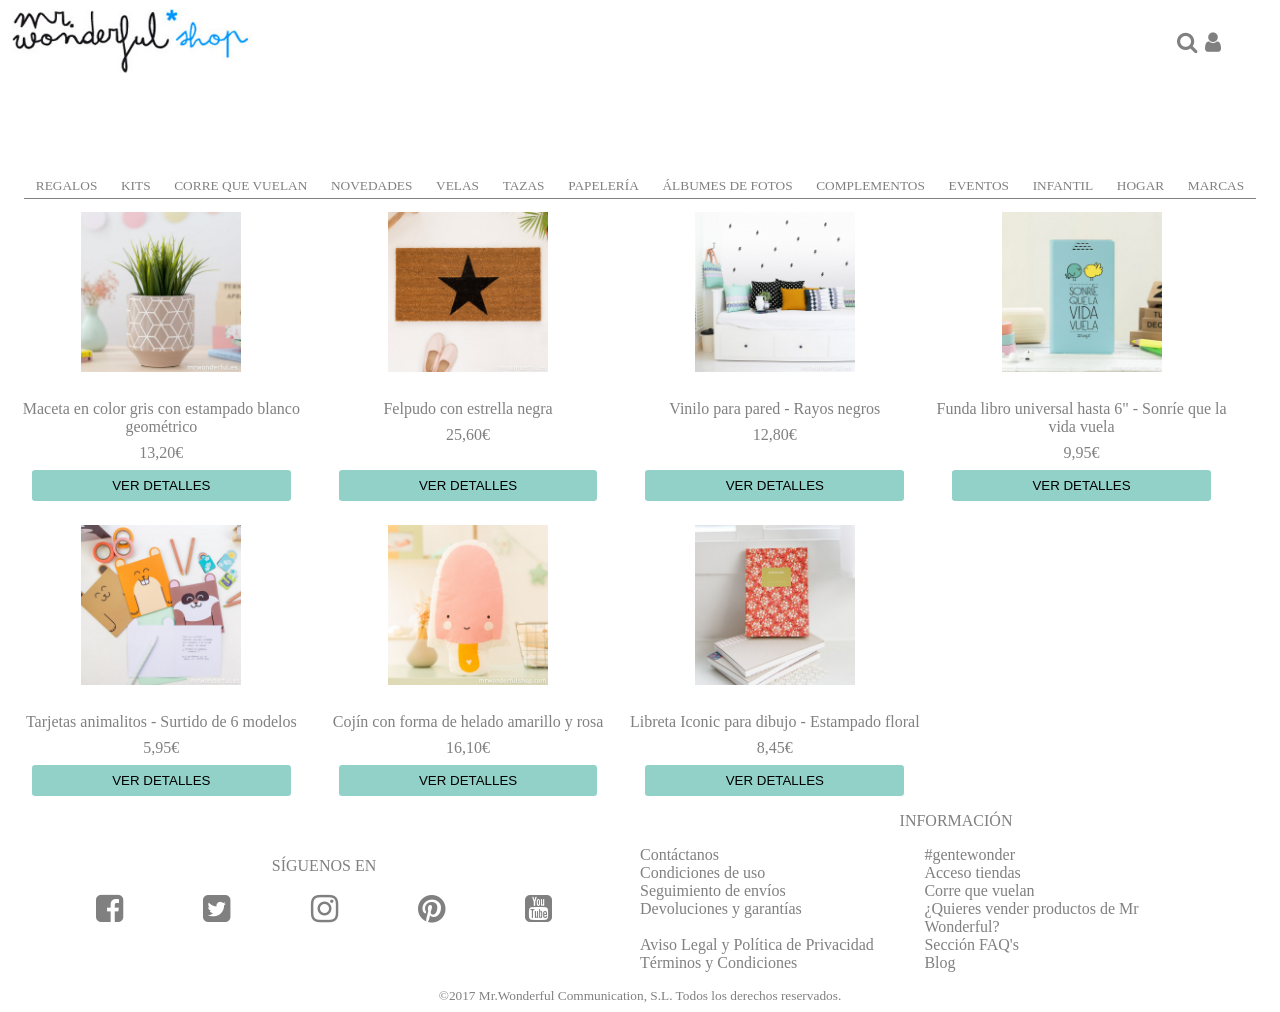
<file: tarea3/index.html>
<!DOCTYPE html>
<html lang="es">
<head>
	<title> MR WONDERFUL APLIWEB</title>
	<meta charset="utf-8">
	<meta content="Escribe tu nombre y apellidos" name="author"/>
	<meta content="Aplicaciones Web" name="description" />
	<meta content="apliweb, diseño web, responsive web design" name="keywords" />
	<meta name="robots" content="index, follow" />
	<meta name="lang" content="es-ES" />
	<meta name="viewport" content="width=500, initial-scale=1, maximum-scale=1">
	<!--Iconos de Font Awesome-->
	<link rel="stylesheet" href="font-awesome/css/font-awesome.min.css">
	<!--Enlace a la hoja de estilos externa-->
	<link rel="stylesheet" type="text/css" href="estiloswonder.css">
	<script src="jquery-3.7.1.min.js" type="text/javascript"></script>
</head>
<body>
	<header>
		<a id="logo" href="index.html">
			<picture>
				<img id="wonder" src="img/logo.png" alt="logo mr.wonderful shop">
			</picture>
		</a>
		<nav id="search">
			<ul>
				<li><a href="#"><i class="fa fa-search" aria-hidden="true"></i></a></li>
			</ul>
		</nav>
		<nav id="bag">
			<ul>
				<li><a href="#"><i class="fa fa-shopping-bag" aria-hidden="true"></i></a></li>
			</ul>
		</nav>
		<nav id="login">
			<ul>
				<li><a href="#"><i class="fa fa-user" aria-hidden="true"></i>
</a></li>
			</ul>
		</nav>
		<!-- Menú principal -->
		<nav id="menu-principal">
			<label for="hamburguesa">
				<span>&#9776;</span>
			</label>  
			<input type="checkbox" id="hamburguesa"/>
			<ul id="menu"> 
				<li><a href="#">REGALOS</a></li>
				<li><a href="#">KITS</a></li>
				<li><a href="#">CORRE QUE VUELAN</a></li>
				<li><a href="#">NOVEDADES</a></li>
				<li><a href="#">VELAS</a></li>
				<li><a href="#">TAZAS</a></li>
				<li><a href="#">PAPELERÍA</a></li>
				<li><a href="#">ÁLBUMES DE FOTOS</a></li>
				<li><a href="#">COMPLEMENTOS</a></li>
				<li><a href="#">EVENTOS</a></li>
				<li><a href="#">INFANTIL</a></li>
				<li><a href="#">HOGAR</a></li>
				<li><a href="#">MARCAS</a></li>
			</ul>
		</nav>
	</header>
	<!--Contenido principal organizado en artículos-->
	<main>
		<article class="item">
			<p>Maceta en color gris con estampado blanco geométrico</p>
			<picture><img src="img/maceta-gris-estampado-geometrico.jpg" alt="Maceta color gris con estampado geométrico"></picture>
			<span>13,20€</span>
			<input type="button" value="VER DETALLES">
		</article>
		<article class="item">
			<p>Felpudo con estrella negra</p>
			<picture><img src="img/felpudo-estrella.jpg" alt="Felpudo marrón con estrella negra"></picture>
			<span>25,60€</span>
			<input type="button" value="VER DETALLES">
		</article>
		<article class="item">
			<p>Vinilo para pared - Rayos negros</p>
			<picture><img src="img/vinilo-rayos.jpg" alt="Vinilo para pared - Rayos negros"></picture>
			<span>12,80€</span>
			<input type="button" value="VER DETALLES">
		</article>
		<article class="item">
			<p>Funda libro universal hasta 6" - Sonríe que la vida vuela </p>
			<picture><img src="img/funda-sonrie.jpg" alt="Funda libro - Sonríe que la vida vuela"></picture>
			<span>9,95€</span>
			<input type="button" value="VER DETALLES">
		</article>
		<article class="item">
			<p>Tarjetas animalitos - Surtido de 6 modelos </p>
			<picture><img src="img/tarjetas-animalitos.jpg" alt="Tarjetas animalito"></picture>
			<span>5,95€</span>
			<input type="button" value="VER DETALLES">
		</article>
		<article class="item">
			<p>Cojín con forma de helado amarillo y rosa</p>
			<picture><img src="img/cojin-helado.jpg" alt="Cojín con forma de helado amarillo y rosa"></picture>
			<span>16,10€</span>
			<input type="button" value="VER DETALLES">
		</article>
		<article class="item">
			<p>Libreta Iconic para dibujo - Estampado floral </p>
			<picture><img src="img/libreta-dibujo-flores-rojas.jpg" alt="Libreta Iconic estampado floral"></picture>
			<span>8,45€</span>
			<input type="button" value="VER DETALLES">
		</article>
	</main>

	<footer>
		<small>©2017 Mr.Wonderful Communication, S.L. Todos los derechos reservados.
</small>
	<!--Bloque de enlaces con iconos sociales-->
		<nav id="menu-social-adicional">
			<span>SÍGUENOS EN</span>	
			<ul>
				<li><a id="face" href="https://www.facebook.com/mrwonderfulshop" target="_blank"><i class="fa fa-facebook-square" aria-hidden="true"></i></a></li>
				<li><a id="twit" href="https://twitter.com/mrwonderful_" target="_blank"><i class="fa fa-twitter-square" aria-hidden="true"></i></a></li>

				<li><a id="insta" href="https://www.instagram.com/mrwonderful_/" target="_blank"><i class="fa fa-instagram" aria-hidden="true"></i></a></li>
				<li><a id="pint" href="https://es.pinterest.com/mrwonderful_/" target="_blank"><i class="fa fa-pinterest" aria-hidden="true"></i>
</a></li>	
				<li><a  id="youtube" href="https://www.youtube.com/user/mrwonderfulshop/videos" target="_blank"><i class="fa fa-youtube-square" aria-hidden="true"></i>
</a></li>
			</ul>
		</nav>
		<nav>
			<span>INFORMACIÓN</span>
			<ul id="menu-adicional"> 
				<li><a href="#">Contáctanos</a></li>
				<li><a href="#">#gentewonder</a></li>
				<li><a href="#">Condiciones de uso</a></li>
				<li><a href="#">Acceso tiendas</a></li>
				<li><a href="#">Seguimiento de envíos</a></li>
				<li><a href="#">Corre que vuelan</a></li>
				<li><a href="#">Devoluciones y garantías</a></li>
				<li><a href="#">¿Quieres vender productos de Mr Wonderful?</a></li>
				<li><a href="#">Aviso Legal y Política de Privacidad</a></li>
				<li><a href="#">Sección FAQ's</a></li>
				<li><a href="#">Términos y Condiciones </a></li>
				<li><a href="#">Blog</a></li>
			</ul>
		</nav>
	</footer>
	<script>
		$(document).ready(function(){
			$('ul#menu > li').mouseenter(function(){				
					$(this).css("background-color","lightblue");
				});

			$('ul#menu > li').mouseleave(function(){
					$(this).css("background-color","white");
				})
			})
			
	</script>
</body>
</html>
</file>
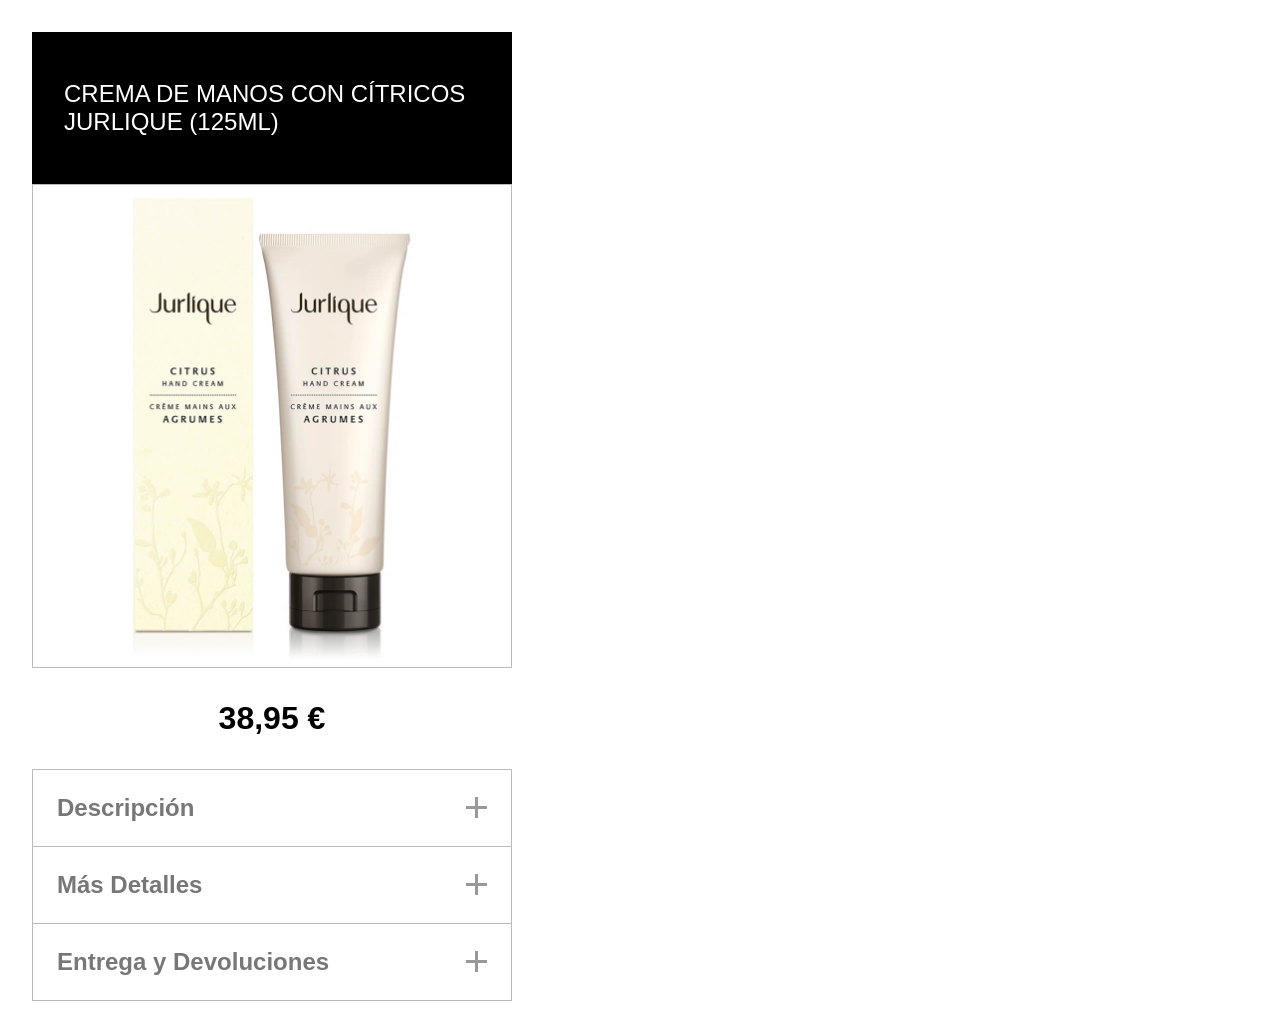
<file: tarea10js/tarea10.html>
<!DOCTYPE html>
<html lang="es">

<head>
    <title>Tarea 10</title>
    <meta charset="UTF-8">
    <link rel="stylesheet" href="css/estilos.css">
	<script src="jquery-3.7.1.min.js" type="text/javascript"></script>
	<script src="jquery.animate-colors-min.js" type="text/javascript"></script>
    <script src="js/eventos.js" type="text/javascript"></script>

</head>

<body>

    <main>
        <article>
            <h2>Crema de Manos con cítricos jurlique (125ML)</h2>
            <picture>
                <img src="img/jurique-citricos.jpg" width="960" height="960">
            </picture>
            <p>38,95 €</p>
            <div>
                <section>
                    <div>
                        <h2>Descripción</h2>
                        <div>
                            <svg height="3" width="21">
                                <rect x1="0" y1="0" width="21" height="3" />
                            </svg>
                            <svg height="3" width="21">
                                <rect x1="0" y1="0" width="21" height="3" />
                            </svg>
                        </div>
                    </div>
                    <div class="texto">
                        <p>Lorem ipsum dolor sit amet, consectetur adipiscing elit. Quisque vel pulvinar metus, et
                            luctus
                            elit.
                            Sed vehicula arcu at purus finibus venenatis. Vestibulum ac lacus venenatis, elementum sem
                            id,
                            ultricies sapien. Vestibulum viverra est sed lobortis ultrices. Nunc porttitor, magna id
                            efficitur
                            convallis, magna enim efficitur massa, non feugiat sem ligula quis orci. Morbi vel odio id
                            velit
                            efficitur facilisis eget sed leo. Morbi placerat massa efficitur justo ornare maximus. Morbi
                            ac
                            nisl
                            eu mauris suscipit accumsan. Morbi non lacinia purus, sit amet fringilla sem. Integer
                            bibendum
                            ut
                            ante eget auctor. Cras facilisis commodo nibh id mollis. Vivamus interdum rhoncus libero,
                            sit
                            amet
                            ultricies justo viverra vel. Duis varius tortor nec sapien tempor condimentum vitae vitae
                            quam.
                            Fusce pharetra viverra est eu semper. Lorem ipsum dolor sit amet, consectetur adipiscing
                            elit.
                        </p>
                        <p>Orci varius natoque penatibus et magnis dis parturient montes, nascetur ridiculus mus.
                            Aliquam et
                            mi
                            id ligula sollicitudin tempor in non risus. Praesent in elit scelerisque, posuere sem sit
                            amet,
                            ullamcorper erat. Aenean congue justo a lorem ultrices, ut dictum tellus porttitor.
                            Phasellus
                            orci
                            enim, sagittis vel sapien vel, posuere feugiat ante. Phasellus porttitor urna quis dui
                            laoreet,
                            vel
                            maximus libero tincidunt. Vivamus maximus volutpat neque, nec laoreet lacus. Maecenas
                            eleifend
                            arcu
                            nec eros luctus scelerisque. Donec condimentum diam velit, eu interdum enim aliquet sed.
                            Vestibulum
                            interdum nec erat id congue. In euismod lorem sit amet est ultrices, in fermentum nisi
                            porta.
                            Nam
                            iaculis ultricies nulla ut imperdiet. Vivamus elementum ipsum ante, id tempus est facilisis
                            at.
                        </p>
                        <p>Nulla ultrices tempus ligula a dignissim. Pellentesque habitant morbi tristique senectus et
                            netus
                            et
                            malesuada fames ac turpis egestas. Nam nec viverra diam, eget tristique justo. Duis
                            facilisis
                            lorem
                            massa, in venenatis felis maximus quis. Donec quis lacus eu mauris ultrices convallis. Donec
                            blandit
                            elit quis risus finibus convallis. Nulla consectetur eget orci vel pharetra. Cras ut dictum
                            ex.
                            Morbi nec placerat libero, eu vehicula ante. Duis sed est in magna lacinia volutpat.
                            Praesent
                            lectus
                            massa, bibendum rutrum tincidunt eget, condimentum egestas ligula. Proin sit amet risus ex.
                            Curabitur vehicula, erat ac laoreet vehicula, felis massa posuere dui, eget commodo mauris
                            risus
                            sed
                            dui. Quisque finibus est mi, ut blandit erat euismod vitae. Sed sit amet elementum ipsum, ac
                            facilisis diam.</p>
                    </div>
                </section>
                <section>
                    <div>
                        <h2>Más Detalles</h2>
                        <div>
                            <svg height="3" width="21">
                                <rect x1="0" y1="0" width="21" height="3" />
                            </svg>
                            <svg height="3" width="21">
                                <rect x1="0" y1="0" width="21" height="3" />
                            </svg>
                        </div>
                    </div>
                    <div class="texto">
                        <p>Lorem ipsum dolor sit amet, consectetur adipiscing elit. Quisque vel pulvinar metus, et
                            luctus
                            elit.
                            Sed vehicula arcu at purus finibus venenatis. Vestibulum ac lacus venenatis, elementum sem
                            id,
                            ultricies sapien. Vestibulum viverra est sed lobortis ultrices. Nunc porttitor, magna id
                            efficitur
                            convallis, magna enim efficitur massa, non feugiat sem ligula quis orci. Morbi vel odio id
                            velit
                            efficitur facilisis eget sed leo. Morbi placerat massa efficitur justo ornare maximus. Morbi
                            ac
                            nisl
                            eu mauris suscipit accumsan. Morbi non lacinia purus, sit amet fringilla sem. Integer
                            bibendum
                            ut
                            ante eget auctor. Cras facilisis commodo nibh id mollis. Vivamus interdum rhoncus libero,
                            sit
                            amet
                            ultricies justo viverra vel. Duis varius tortor nec sapien tempor condimentum vitae vitae
                            quam.
                            Fusce pharetra viverra est eu semper. Lorem ipsum dolor sit amet, consectetur adipiscing
                            elit.
                        </p>
                        <p>Orci varius natoque penatibus et magnis dis parturient montes, nascetur ridiculus mus.
                            Aliquam et
                            mi
                            id ligula sollicitudin tempor in non risus. Praesent in elit scelerisque, posuere sem sit
                            amet,
                            ullamcorper erat. Aenean congue justo a lorem ultrices, ut dictum tellus porttitor.
                            Phasellus
                            orci
                            enim, sagittis vel sapien vel, posuere feugiat ante. Phasellus porttitor urna quis dui
                            laoreet,
                            vel
                            maximus libero tincidunt. Vivamus maximus volutpat neque, nec laoreet lacus. Maecenas
                            eleifend
                            arcu
                            nec eros luctus scelerisque. Donec condimentum diam velit, eu interdum enim aliquet sed.
                            Vestibulum
                            interdum nec erat id congue. In euismod lorem sit amet est ultrices, in fermentum nisi
                            porta.
                            Nam
                            iaculis ultricies nulla ut imperdiet. Vivamus elementum ipsum ante, id tempus est facilisis
                            at.
                        </p>
                        <p>Nulla ultrices tempus ligula a dignissim. Pellentesque habitant morbi tristique senectus et
                            netus
                            et
                            malesuada fames ac turpis egestas. Nam nec viverra diam, eget tristique justo. Duis
                            facilisis
                            lorem
                            massa, in venenatis felis maximus quis. Donec quis lacus eu mauris ultrices convallis. Donec
                            blandit
                            elit quis risus finibus convallis. Nulla consectetur eget orci vel pharetra. Cras ut dictum
                            ex.
                            Morbi nec placerat libero, eu vehicula ante. Duis sed est in magna lacinia volutpat.
                            Praesent
                            lectus
                            massa, bibendum rutrum tincidunt eget, condimentum egestas ligula. Proin sit amet risus ex.
                            Curabitur vehicula, erat ac laoreet vehicula, felis massa posuere dui, eget commodo mauris
                            risus
                            sed
                            dui. Quisque finibus est mi, ut blandit erat euismod vitae. Sed sit amet elementum ipsum, ac
                            facilisis diam.</p>
                    </div>
                </section>
                <section>
                    <div>
                        <h2>Entrega y Devoluciones</h2>
                        <div>
                            <svg height="3" width="21">
                                <rect x1="0" y1="0" width="21" height="3" />
                            </svg>
                            <svg height="3" width="21">
                                <rect x1="0" y1="0" width="21" height="3" />
                            </svg>
                        </div>
                    </div>
                    <div class="texto">
                        <p>Lorem ipsum dolor sit amet, consectetur adipiscing elit. Quisque vel pulvinar metus, et
                            luctus
                            elit.
                            Sed vehicula arcu at purus finibus venenatis. Vestibulum ac lacus venenatis, elementum sem
                            id,
                            ultricies sapien. Vestibulum viverra est sed lobortis ultrices. Nunc porttitor, magna id
                            efficitur
                            convallis, magna enim efficitur massa, non feugiat sem ligula quis orci. Morbi vel odio id
                            velit
                            efficitur facilisis eget sed leo. Morbi placerat massa efficitur justo ornare maximus. Morbi
                            ac
                            nisl
                            eu mauris suscipit accumsan. Morbi non lacinia purus, sit amet fringilla sem. Integer
                            bibendum
                            ut
                            ante eget auctor. Cras facilisis commodo nibh id mollis. Vivamus interdum rhoncus libero,
                            sit
                            amet
                            ultricies justo viverra vel. Duis varius tortor nec sapien tempor condimentum vitae vitae
                            quam.
                            Fusce pharetra viverra est eu semper. Lorem ipsum dolor sit amet, consectetur adipiscing
                            elit.
                        </p>
                        <p>Orci varius natoque penatibus et magnis dis parturient montes, nascetur ridiculus mus.
                            Aliquam et
                            mi
                            id ligula sollicitudin tempor in non risus. Praesent in elit scelerisque, posuere sem sit
                            amet,
                            ullamcorper erat. Aenean congue justo a lorem ultrices, ut dictum tellus porttitor.
                            Phasellus
                            orci
                            enim, sagittis vel sapien vel, posuere feugiat ante. Phasellus porttitor urna quis dui
                            laoreet,
                            vel
                            maximus libero tincidunt. Vivamus maximus volutpat neque, nec laoreet lacus. Maecenas
                            eleifend
                            arcu
                            nec eros luctus scelerisque. Donec condimentum diam velit, eu interdum enim aliquet sed.
                            Vestibulum
                            interdum nec erat id congue. In euismod lorem sit amet est ultrices, in fermentum nisi
                            porta.
                            Nam
                            iaculis ultricies nulla ut imperdiet. Vivamus elementum ipsum ante, id tempus est facilisis
                            at.
                        </p>
                        <p>Nulla ultrices tempus ligula a dignissim. Pellentesque habitant morbi tristique senectus et
                            netus
                            et
                            malesuada fames ac turpis egestas. Nam nec viverra diam, eget tristique justo. Duis
                            facilisis
                            lorem
                            massa, in venenatis felis maximus quis. Donec quis lacus eu mauris ultrices convallis. Donec
                            blandit
                            elit quis risus finibus convallis. Nulla consectetur eget orci vel pharetra. Cras ut dictum
                            ex.
                            Morbi nec placerat libero, eu vehicula ante. Duis sed est in magna lacinia volutpat.
                            Praesent
                            lectus
                            massa, bibendum rutrum tincidunt eget, condimentum egestas ligula. Proin sit amet risus ex.
                            Curabitur vehicula, erat ac laoreet vehicula, felis massa posuere dui, eget commodo mauris
                            risus
                            sed
                            dui. Quisque finibus est mi, ut blandit erat euismod vitae. Sed sit amet elementum ipsum, ac
                            facilisis diam.</p>
                    </div>
                </section>
            </div>
        </article>
    </main>
</body>

</html>
</file>
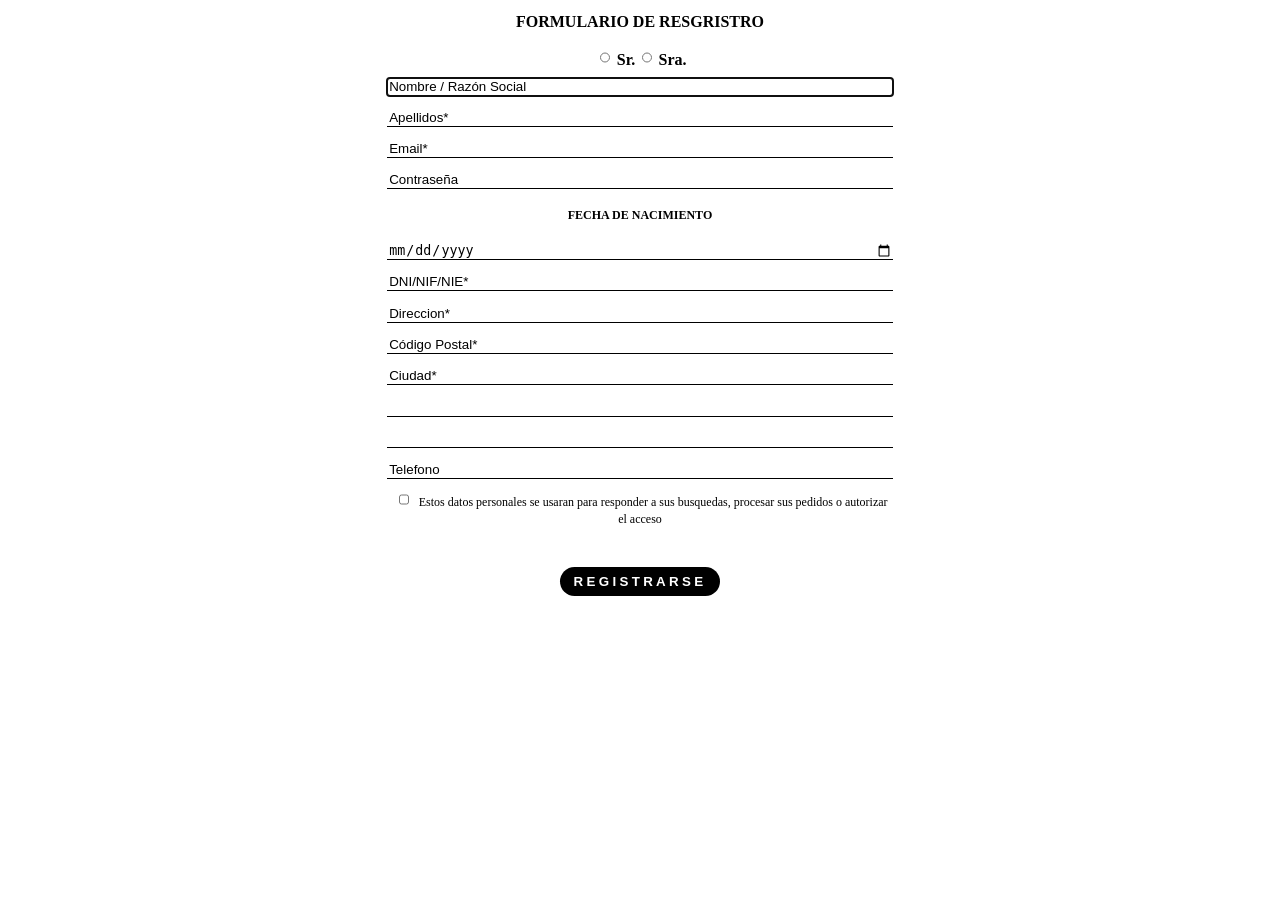
<file: tarea5/Ejercicio-registro.html>
<!DOCTYPE html>
<html lang="en">
<head>
    <meta charset="UTF-8">
    <meta name="viewport" content="width=device-width, initial-scale=1.0">
    <title>Tarea5</title>
    <link rel="stylesheet" href="estilo.css">
    <script src="jquery-3.7.1.min.js" type="text/javascript"></script>
</head>
<body>
    <h2>Formulario de resgristro</h2>
    <form id="principal" action="https://educacionadistancia.juntadeandalucia.es/centros/malaga/pluginfile.php/818801/assignsubmission_file/submission_files/179823/Ejercicio5.html" method="post">
        <div id="tratamiento"><input class="noaplicar" type="radio" name="senior"><label>Sr.</label><input class="noaplicar" type="radio" name="seniora"><label>Sra.</label></div>
        <input type="text" id="nombre" name="nombre" placeholder="Nombre / Razón Social" autofocus aria-label="Nombre" title="Introduce el nombre">
        <input type="text" id="apellidos" name="apellidos" placeholder="Apellidos*" aria-label="Apellidos" maxlength="35" title="Introduce tu apellido">
        <input type="email" id="email" name="email" placeholder="Email*" aria-label="email" title="Introduce email">
        <input type="password" name="contraeña" id="contraeña" placeholder="Contraseña" pattern="[A-Za-z0-9!?-]{8,12}" required title="Introduce contraseña">
        <h3>FECHA DE NACIMIENTO</h3>
        <input type="date" name="dia" id="dia" min="2020-09-15" max="2099-06-30" title="Introduce fecha de nacimiento">
        <input type="text" name="dni" id="dni" placeholder="DNI/NIF/NIE*" title="Introduce dni" pattern="[0-9]{8}[A-Za-z]{1}">
        <input type="text" name="direccion" id="direccion" placeholder="Direccion*" title="Introduce direccion">
        <input type="text" name="cp" id="cp" placeholder="Código Postal*" title="Introduce codigo postal">
        <input type="text" name="ciudad" id="ciudad" placeholder="Ciudad*" title="Introduce ciudad">
        <input list="paises">
            <datalist id="paises">
                <option value="España">
                <option value="francia">
                <option value="Alemania">
            </datalist>
        <input list="provincia">
            <datalist id="provincia">
                <option selected value="Andalucia">
                <option value="Cataluña">
                <option value="Galicia">
            </datalist>
            <input type="tel" name="telefono" id="telefono" pattern="[0-9]{9}" placeholder="Telefono">
            <div id="datos"><input class="noaplicar" type="checkbox"> <label>Estos datos personales se usaran para responder a sus busquedas, procesar sus pedidos o autorizar el acceso</label></div>
            <input type="submit" formnovalidate="formnovalidate" id="boton" value="Registrarse">
            <script>
			
                $(document).ready(function(){
                   $('#principal input').focus(function(){
                    $(this).css({
                        "background-color":"grey",
                        "font-size":"18pt",
                    });
                   })
                   $('#principal input').focusout(function(){
                    $(this).css({
                        "background-color":"white",
                        "font-size":"10pt",
                    });
                   })
                })
                
            </script>
</body>
</html>
</file>
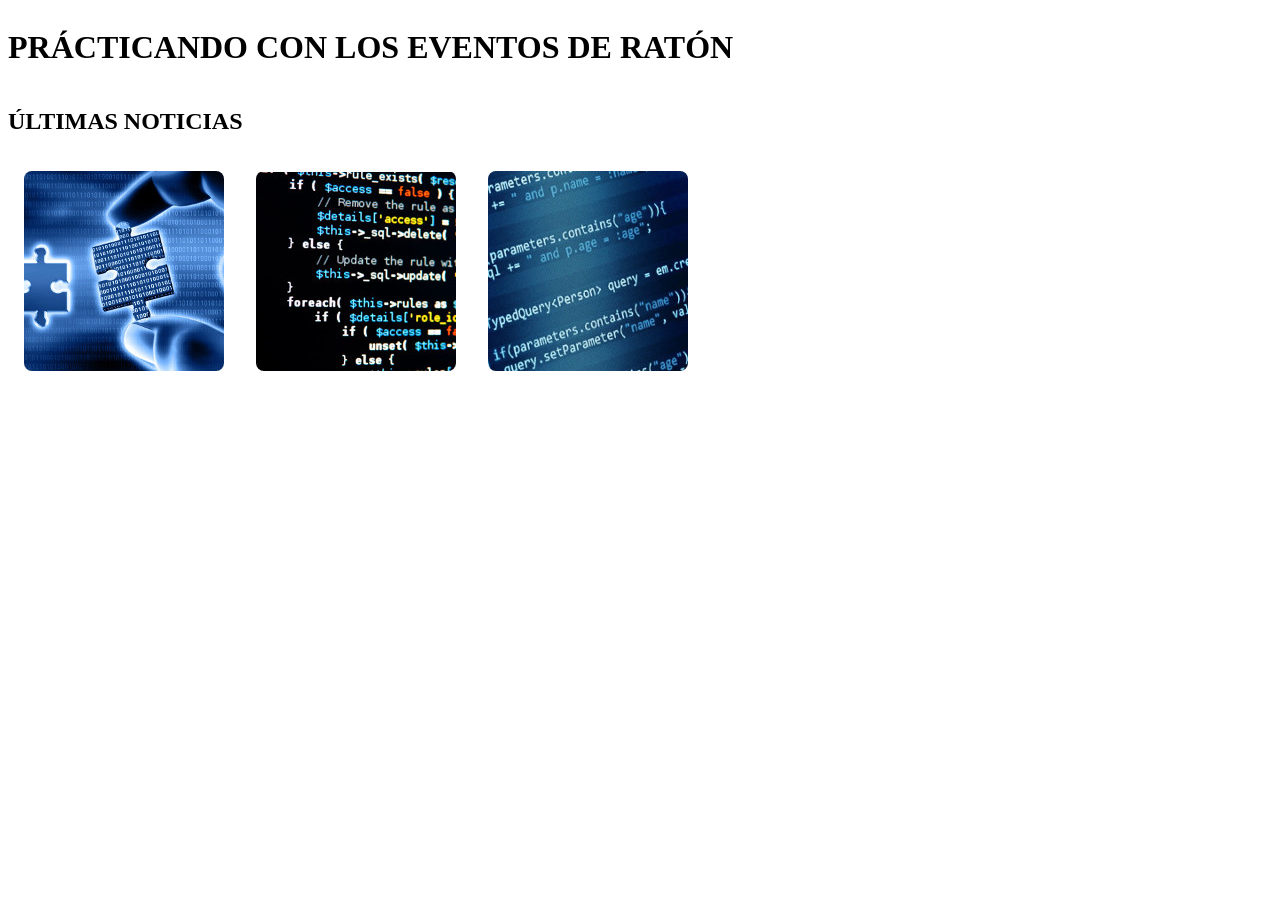
<file: tarea1/tareasEventosRaton1/tareaEventosRaton1.html>
<!DOCTYPE html>
<html lang="es">
	<head>
		<title>TAREA PRÁCTICA SOBRE EVENTOS DE RATÓN</title>
		<meta charset="utf-8">
		<link rel="stylesheet" type="text/css" href="css/estilos.css">
		<script src="jquery-3.7.1.min.js" type="text/javascript"></script>
	</head>
	<body>
		<header>
			<h1>PRÁCTICANDO CON LOS EVENTOS DE RATÓN</h1>
		</header>
		<section>
			<h2>ÚLTIMAS NOTICIAS</h2>
			<div id="news">
				<article class="noticia">
					<img id="noticia1" src="img/noticia1.jpg" width=200 height=200 alt="Imagen de la noticia 1">
					<h3 id="titular1">Titular de la noticia 1</h3>
				</article> 
				<article class="noticia">
					<img id="noticia2" src="img/noticia2.jpg" width=200 height=200 alt="Imagen de la noticia 2">
					<h3 id="titular2">Titular de la noticia 2</h3>
				</article> 
				<article class="noticia">
					<img id="noticia3" src="img/noticia3.jpg" width=200 height=200 alt="Imagen de la noticia 3">
					<h3 id="titular3">Titular de la noticia 3</h3>
				</article> 
			</div>
		</section>
		<script>
			
			$(document).ready(function(){
				$('.noticia img').mouseenter(function(){				
					$(this).next('h3').css("display","flex");
				});

				$('.noticia img').mouseleave(function(){
					$(this).next('h3').css("display","none");
				})
			})
			/*$(document).ready(function(){
				$('.noticia img').hover(function(){
					$(this).next('h3').css("display","flex");
				},function(){
					$(this).next('h3').css("display","none");
				}
				);
			})*/
		</script>
	</body>
</html>
</file>
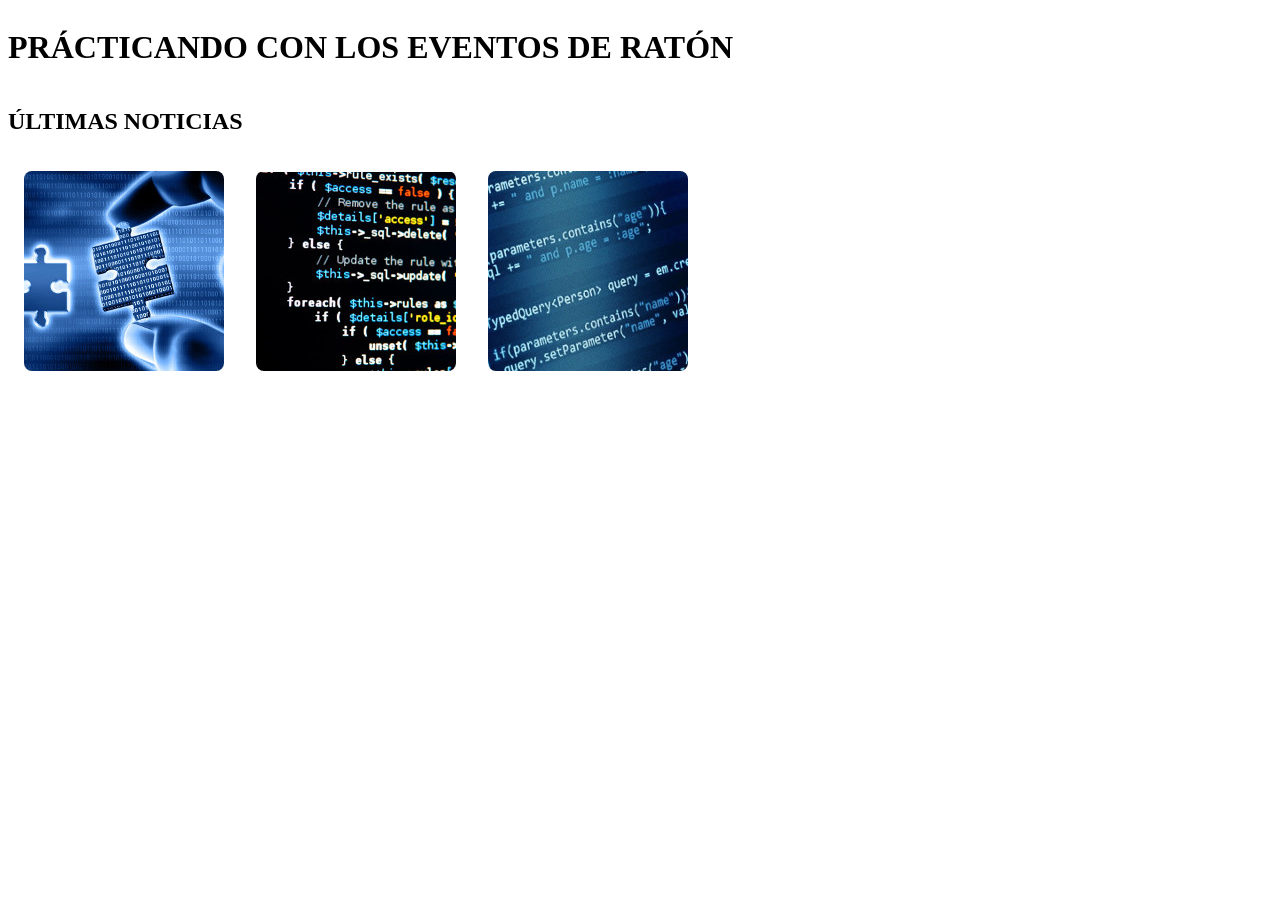
<file: tarea2/tareasEventosRaton1/tareaEventosRaton1.html>
<!DOCTYPE html>
<html lang="es">
	<head>
		<title>TAREA PRÁCTICA SOBRE EVENTOS DE RATÓN</title>
		<meta charset="utf-8">
		<link rel="stylesheet" type="text/css" href="css/estilos.css">
		<script src="jquery-3.7.1.min.js" type="text/javascript"></script>
	</head>
	<body>
		<header>
			<h1>PRÁCTICANDO CON LOS EVENTOS DE RATÓN</h1>
		</header>
		<section>
			<h2>ÚLTIMAS NOTICIAS</h2>
			<div id="news">
				<article class="noticia">
					<img id="noticia1" src="img/noticia1.jpg" width=200 height=200 alt="Imagen de la noticia 1">
					<h3 id="titular1">Titular de la noticia 1</h3>
				</article> 
				<article class="noticia">
					<img id="noticia2" src="img/noticia2.jpg" width=200 height=200 alt="Imagen de la noticia 2">
					<h3 id="titular2">Titular de la noticia 2</h3>
				</article> 
				<article class="noticia">
					<img id="noticia3" src="img/noticia3.jpg" width=200 height=200 alt="Imagen de la noticia 3">
					<h3 id="titular3">Titular de la noticia 3</h3>
				</article> 
			</div>
		</section>
		<script>
			$(document).ready(function(){
				$('.noticia img').click(function(){
					$(this).next('h3').css("display","flex");
				})
				$('.noticia img').dblclick(function(){
					$(this).next('h3').css('display','none');
				})
			})
		</script>
	</body>
</html>
</file>
<file: tarea3/estiloswonder.css>
*{
	box-sizing:border-box;
}
/*Comenzamos con la versión móvil*/

/*Hacemos el cuerpo de la web flexible*/
body{
	display:flex;
	flex-direction: column;
	font-size: 16px;
	color:grey;
}
/*Estilo para todos los enlaces de la web*/
a{
	color:grey;
	text-decoration: none;
}
a:hover{
	cursor:pointer;
	text-decoration: underline;
}
ul{
	list-style: none;
	padding-left: 0;
}
/*Hacemos la cabecera flexible*/
header{

	/*La cabecera ocupa todo el ancho de la página*/
	display:flex;
	flex-direction: row;
	flex-basis: 100%;
	justify-content: space-around;
	flex-wrap: wrap;

}
/*La hamburguesa la colocamos al principio*/
header > nav#menu-principal{
	padding-right: 0.5rem;
	order:1;
}
header > nav#menu-principal > label > span{
	font-weight: bold;
	font-size: 2rem;

}
/*El input de la hamburguesa tiene que estar oculto*/
header > nav#menu-principal input#hamburguesa {
	display:none;
}
/*El menu principal es flexible*/
header > nav#menu-principal > ul#menu{
	display:none;
	flex-direction: column;
	padding: 0.3rem 0;
	border-bottom: 1px solid grey;
}
/*En segunda posición está el buscador*/
header > nav#search{
	font-size: 1.4rem;
	order:2;
}
/*En tercera posición se encuentra el logo*/
header > a#logo{
	font-size: 1.4rem;
	order:3;
}

/*El logo de la cabecera tiene un tamaño fijo*/

img#wonder {
	width:15rem;
	height: auto;
}

/*En cuarta posición está el icono del usuario de login*/
header > nav#login{font-size: 1.4rem;
order:4;}
/*Por último, en quinta posición se encuentra la bolsa de la compra*/
header > nav#bag{
	padding-right: 0.5rem;
	font-size: 1.4rem;
	order:5;
}

/*Hacemos flexible el cuerpo principal*/

main {display:flex;
	flex-direction: row;
	flex-wrap: wrap;
	flex-basis: 100%;
	
}

/*Los artículos tienen que ser flexibles*/
main > article {
	display:flex;
	flex-direction: column;
	flex-basis: 40%;
	margin:0.5rem;
	text-align: center;
}
/*En la versión de móvil se muestran en filas de 2*/

main > article.item > * {margin-bottom:0.5rem;}

/*El párrafo con la descripción del artículo va en segundo lugar*/


/*La imagen del artículo aparece en primer lugar*/

/*Las imágenes de los articulos tienen una anchura relativa*/

main > article > picture > img {width:10rem; order:1}

/*El precio va en tercera posición*/
main > article > p {order:2;}
main > article > span {order:3;}
/*El botón lo colocamos en última posición*/
main > article.item > input{
	order:4;
	border:0;
	background-color: #92d1c8;
	border-radius: 0.2rem;
	padding:0.5rem;
	margin-top: auto;
	margin-left:1rem;
	margin-right:1rem;
}
main > article.item > input:hover{
	cursor:pointer;
	background-color: #88c3ba;
}
/*Hacemos el pie flexible*/
footer {display:flex;
flex-direction: column;
text-align: center;}
/*El menú adicional es flexible y va en segunda posición*/

/*El menú social hay que hacerlo flexible*/
footer > nav#menu-social-adicional{
	display:flex;
	flex-direction: column;
	flex-basis: 100%;
	/*lo colocamos en primer lugar dentro del pie*/
	order:1;
}


footer > nav#menu-social-adicional ul {
	
	display:flex;
	flex-direction: row;
	justify-content: space-around;
	font-size:2rem;
	margin:0 3rem;
}
footer > nav#menu-social-adicional ul li {margin:1rem;}
/*El menu social también es flexible*/

footer > nav{
	display:flex;
	flex-direction: column;

	order:2;
}

footer > nav#menu-adicional > ul > li i{
	font-size:1.5rem;
	color: #cda194;
	padding:0 0.5rem;
	
}
/*El texto del pie va al final*/
footer > small {order:3;}

/*VERSIÓN DE ESCRITORIO*/

 @media all and (min-width:1024px) {

/*En la cabecera va logo e iconos en la misma línea y debajo el menú*/

header > a#logo{
	font-size: 1.4rem;
	order:-3;
	flex-basis: 50%;
	height: 10rem;
}

header > nav#search{
	font-size: 1.4rem;
	order:-2;
	flex-basis: 42%;
	text-align: right;
	margin-left:1rem;
}
header > nav#login{font-size: 1.4rem;
	order:-1;
	flex-basis: 5%;}

header > nav#bag{
		display:none;
	}
header > nav#menu-principal {
	display:flex;
	flex-direction: row;
	padding: 0.3rem 0;
	order:4;
	flex-basis:100%;
	flex-wrap: wrap;
}
header > nav#menu-principal ul#menu {display:flex;
flex-direction: row;
flex-wrap: wrap;
flex-basis: 100%;
justify-content: space-around;
font-size:10pt;
margin: 0 1rem;
}
header > nav#menu-principal ul#menu li {flex-basis: auto;}
header> nav#menu-principal > label {display:none;}


/*La barra social y el menú adicional están uno al lado del otro*/

footer {
	flex-basis: 100%;
	flex-direction: row;
	flex-wrap: wrap;
}

footer > nav{flex-basis: 50%;text-align:center;}

footer > nav#menu-social-adicional{
	flex-basis: 50%;
	justify-content: center;
}
footer > nav ul#menu-adicional {display:flex;
	flex-direction: row;
	flex-wrap: wrap;
	text-align: left;
}
nav ul li {
	flex-basis: 45%;
}

footer > small {flex-basis: 100%;
}

/*El contenido*/
main > article {
	display:flex;
	flex-direction: column;
	flex-basis: 23%;
	margin:0.5rem;
	text-align: center;
}

 }
</file>
<file: tarea10js/css/estilos.css>
body {
    margin: 0;
    font-family: sans-serif;
}

main > article {
    display: flex;
    flex-flow: column;
    margin: 2rem;
    width: 30rem;
}

main > article > h2 {
    font-size: 1.5rem;
    font-weight: normal;
    text-transform: uppercase;
    color: #ffffff;
    background-color: #000000;
    margin: 0;
    padding: 3rem 2rem;
}

main > article > picture {
    border: 1px solid #bbbbbb;
}

main > article > p {
    text-align: center;
    font-weight: bold;
    font-size: 2rem;
}

main > article > picture > img {
    width: 100%;
    height: auto;
}

main > article > div {
    border-top: 1px solid #bbbbbb;
    border-left: 1px solid #bbbbbb;
    border-right: 1px solid #bbbbbb;
}


main > article > div > section > div {
    display: flex;
    flex-flow: row;
    justify-content: space-between;
    padding: 1.5rem;
    border-bottom: 1px solid #bbbbbb;
    align-items: center;
}

main > article > div > section > div > h2 {
    margin: 0;
    font-weight: 600;
    color: #777777;
}

main > article > div > section > div > div {
    position: relative;
    width: 21px;
    height: 21px;
    cursor: pointer;
}

main > article > div >section > div > div > svg {
    fill:#999999;
    position: absolute;
    top: 8px;
}

main > article > div >section > div > div > svg:nth-child(2) {
    transform: rotate(90deg);
    transition: transform 0.3s ease;
}

main > article > div > section > div.texto {
    flex-flow: column;
    border-bottom: 1px solid #bbbbbb;
    background-color: #eeeeee;
    color: #555555;
}
</file>
<file: tarea5/estilo.css>
*{box-sizing:border-box}
body{text-align: center;}
form#principal {
    display:flex;
    flex-direction: column;
    align-items: center;
}

form#principal input {
    margin:0.5em;
    border: none;
    border-bottom: 1px solid black;
    width:40%;
    flex-wrap: wrap;
}

form#principal > input::placeholder{color:black}

form#principal input.noaplicar {width:10PX;}

form#principal input#boton {
    background-color: black;
    color:white;
    padding:0.5em;
    border-radius: 20px;
    margin-top: 3em;
    font-weight: bold;
    border:none;
    text-transform: uppercase;
    letter-spacing:0.25em;
    width:10rem;
    
}

h2,h3 {
    color:black;
    text-transform: uppercase;
    
}
h3 {font-size: 0.75rem;}
h2 {font-size: 1rem;}
 

form#principal div#tratamiento{
    color:black;
    font-weight: bold;
}

form#principal div#datos{
    font-size:0.75rem;
    width:40%;
    padding:0;
}
</file>
<file: tarea1/tareasEventosRaton1/css/estilos.css>
body, section{display: flex; flex-flow: column;}
section h2{flex: auto;}
section div#news{display: flex;}
img{border-radius: 0.5rem; margin:1rem;}
article.noticia{display:flex; flex-flow: column;}
article.noticia>h3{background-color:#424242; color:white; border-radius:0.5rem; padding:1rem 0.6rem; margin:1rem;}
h3#titular1,h3#titular2,h3#titular3{display: none;}
</file>
<file: tarea2/tareasEventosRaton1/css/estilos.css>
body, section{display: flex; flex-flow: column;}
section h2{flex: auto;}
section div#news{display: flex;}
img{border-radius: 0.5rem; margin:1rem;}
article.noticia{display:flex; flex-flow: column;}
article.noticia>h3{background-color:#424242; color:white; border-radius:0.5rem; padding:1rem 0.6rem; margin:1rem;}
h3#titular1,h3#titular2,h3#titular3{display: none;}
</file>
